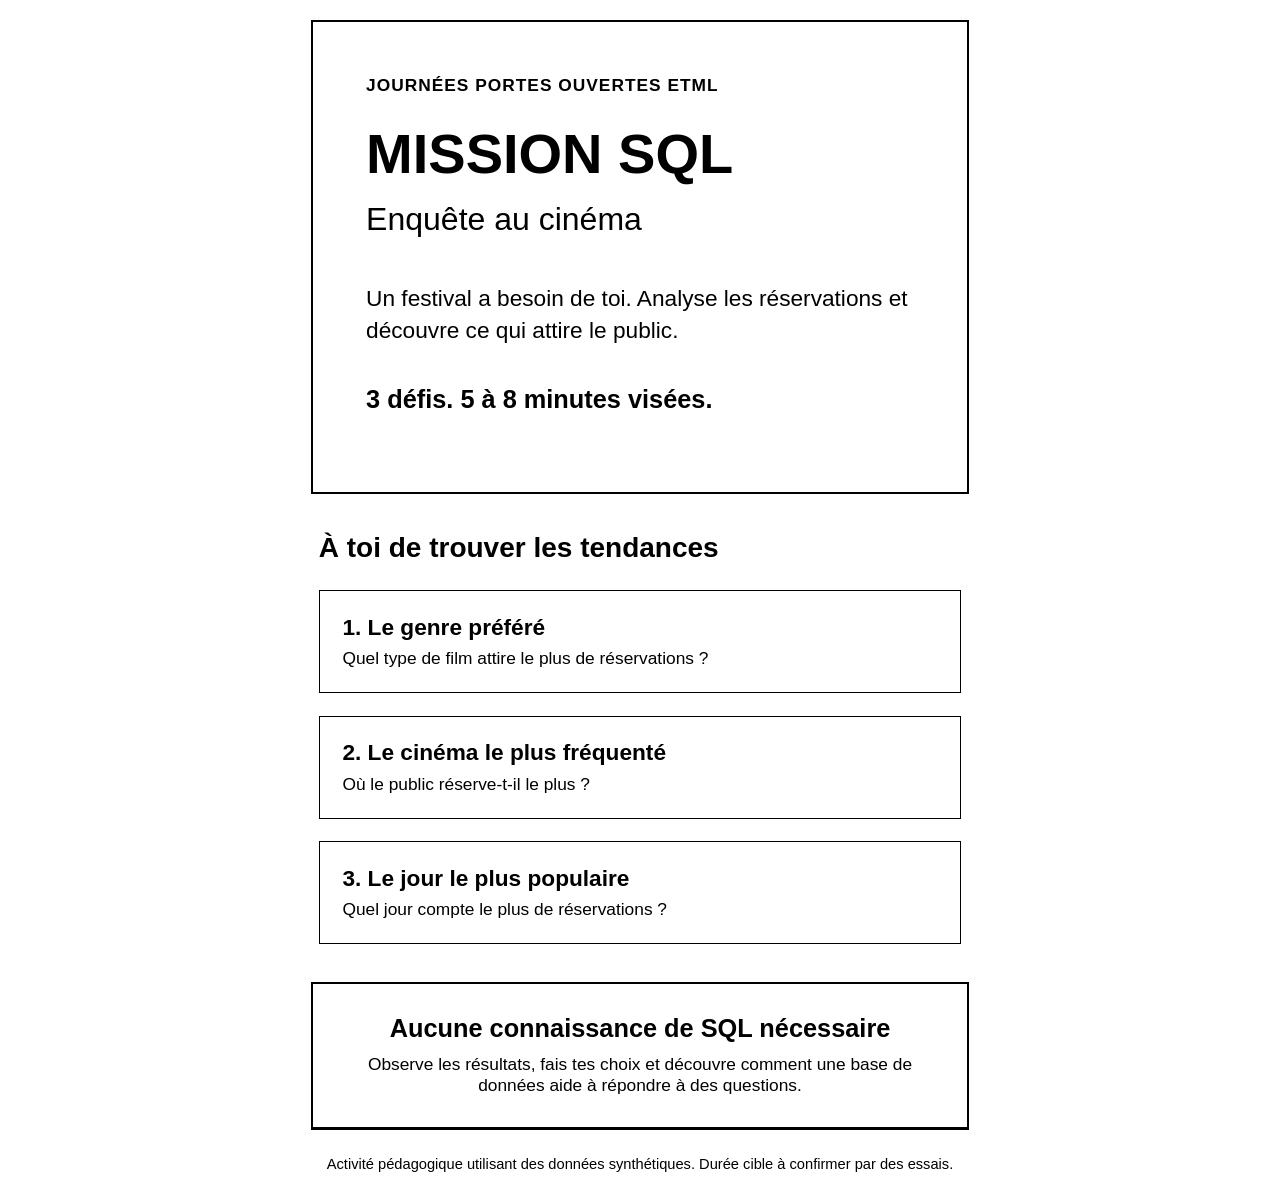
<file: version-finale/mission-sql-cinema/docs/12-affiche.html>
<!doctype html>
<html lang="fr">
<head>
<meta charset="utf-8">
<meta name="viewport" content="width=device-width, initial-scale=1">
<title>Affiche | Mission SQL au cinéma</title>
<style>
@page { size: A4 portrait; margin: 18mm; }
* { box-sizing: border-box; }
body { margin: 0; color: #000; background: #fff; font-family: Arial, sans-serif; }
.poster { width: 174mm; min-height: 261mm; margin: 0 auto; display: flex; flex-direction: column; justify-content: space-between; }
header { border: 2px solid #000; padding: 14mm; }
.kicker { margin: 0 0 8mm; font-size: 13pt; font-weight: bold; letter-spacing: 1px; }
h1 { margin: 0; font-size: 42pt; line-height: 1; }
h2 { margin: 5mm 0 0; font-size: 24pt; font-weight: normal; }
.lead { margin: 12mm 0 0; font-size: 17pt; line-height: 1.4; }
.duration { margin-top: 10mm; font-size: 19pt; font-weight: bold; }
section { padding: 10mm 2mm; }
section h3 { margin: 0 0 7mm; font-size: 21pt; }
.steps { display: grid; gap: 6mm; }
.step { border: 1px solid #000; padding: 6mm; }
.step strong { display: block; font-size: 17pt; }
.step p { margin: 2mm 0 0; font-size: 13pt; }
.notice { border: 2px solid #000; padding: 8mm; text-align: center; }
.notice strong { display: block; font-size: 19pt; }
.notice p { margin: 3mm 0 0; font-size: 13pt; }
footer { padding-top: 7mm; border-top: 1px solid #000; text-align: center; font-size: 11pt; }
@media print { .poster { width: auto; min-height: 261mm; } }
@media screen { .poster { margin: 20px auto; } }
</style>
</head>
<body>
<main class="poster">
<header>
<p class="kicker">JOURNÉES PORTES OUVERTES ETML</p>
<h1>MISSION SQL</h1>
<h2>Enquête au cinéma</h2>
<p class="lead">Un festival a besoin de toi. Analyse les réservations et découvre ce qui attire le public.</p>
<p class="duration">3 défis. 5 à 8 minutes visées.</p>
</header>
<section>
<h3>À toi de trouver les tendances</h3>
<div class="steps">
<div class="step"><strong>1. Le genre préféré</strong><p>Quel type de film attire le plus de réservations ?</p></div>
<div class="step"><strong>2. Le cinéma le plus fréquenté</strong><p>Où le public réserve-t-il le plus ?</p></div>
<div class="step"><strong>3. Le jour le plus populaire</strong><p>Quel jour compte le plus de réservations ?</p></div>
</div>
</section>
<section class="notice">
<strong>Aucune connaissance de SQL nécessaire</strong>
<p>Observe les résultats, fais tes choix et découvre comment une base de données aide à répondre à des questions.</p>
</section>
<footer>Activité pédagogique utilisant des données synthétiques. Durée cible à confirmer par des essais.</footer>
</main>
</body>
</html>
</file>
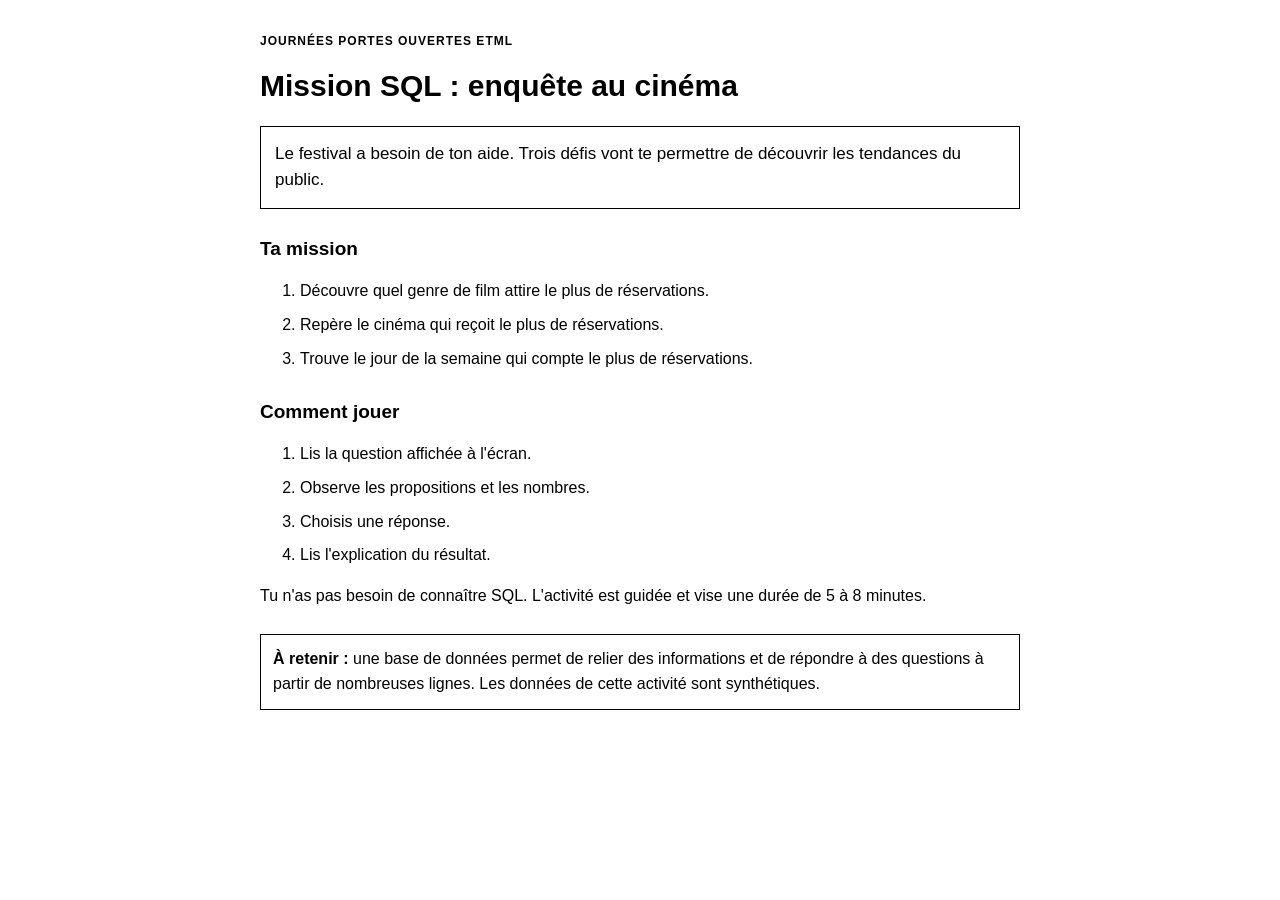
<file: version-finale/mission-sql-cinema/docs/13-document-visiteur.html>
<!doctype html>
<html lang="fr">
<head>
<meta charset="utf-8">
<meta name="viewport" content="width=device-width, initial-scale=1">
<title>Mission SQL | Consignes visiteurs</title>
<style>
@page { size: A4; margin: 18mm; }
body { max-width: 760px; margin: 32px auto; padding: 0 20px; color: #000; background: #fff; font-family: Arial, sans-serif; line-height: 1.55; }
.kicker { font-size: 12px; font-weight: bold; letter-spacing: 1px; }
h1 { margin: 0; font-size: 30px; }
h2 { margin-top: 25px; font-size: 19px; }
.intro { padding: 14px; border: 1px solid #000; font-size: 17px; }
li { margin: 9px 0; }
.note { margin-top: 25px; padding: 12px; border: 1px solid #000; }
@media print { body { margin: 0; max-width: none; } }
</style>
</head>
<body>
<p class="kicker">JOURNÉES PORTES OUVERTES ETML</p>
<h1>Mission SQL : enquête au cinéma</h1>
<p class="intro">Le festival a besoin de ton aide. Trois défis vont te permettre de découvrir les tendances du public.</p>
<h2>Ta mission</h2>
<ol>
<li>Découvre quel genre de film attire le plus de réservations.</li>
<li>Repère le cinéma qui reçoit le plus de réservations.</li>
<li>Trouve le jour de la semaine qui compte le plus de réservations.</li>
</ol>
<h2>Comment jouer</h2>
<ol>
<li>Lis la question affichée à l'écran.</li>
<li>Observe les propositions et les nombres.</li>
<li>Choisis une réponse.</li>
<li>Lis l'explication du résultat.</li>
</ol>
<p>Tu n'as pas besoin de connaître SQL. L'activité est guidée et vise une durée de 5 à 8 minutes.</p>
<div class="note"><strong>À retenir :</strong> une base de données permet de relier des informations et de répondre à des questions à partir de nombreuses lignes. Les données de cette activité sont synthétiques.</div>
</body>
</html>
</file>
